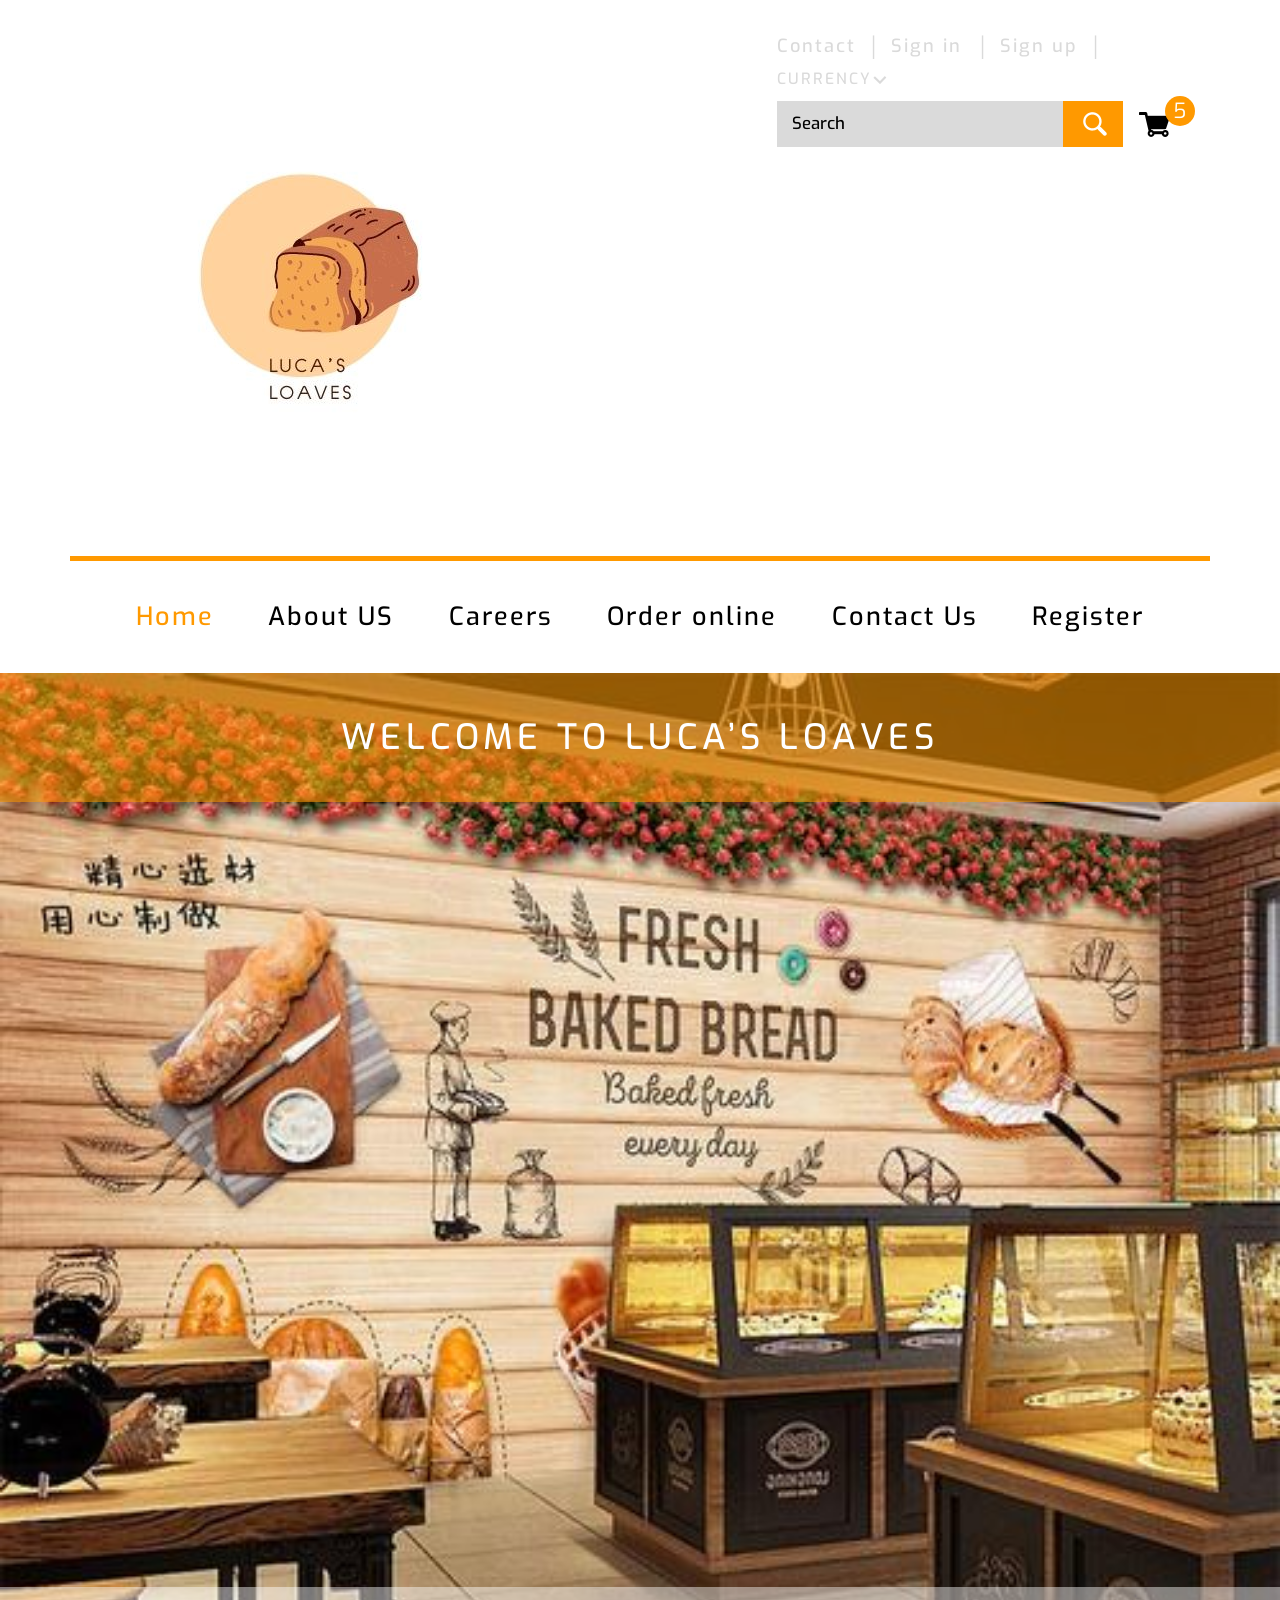
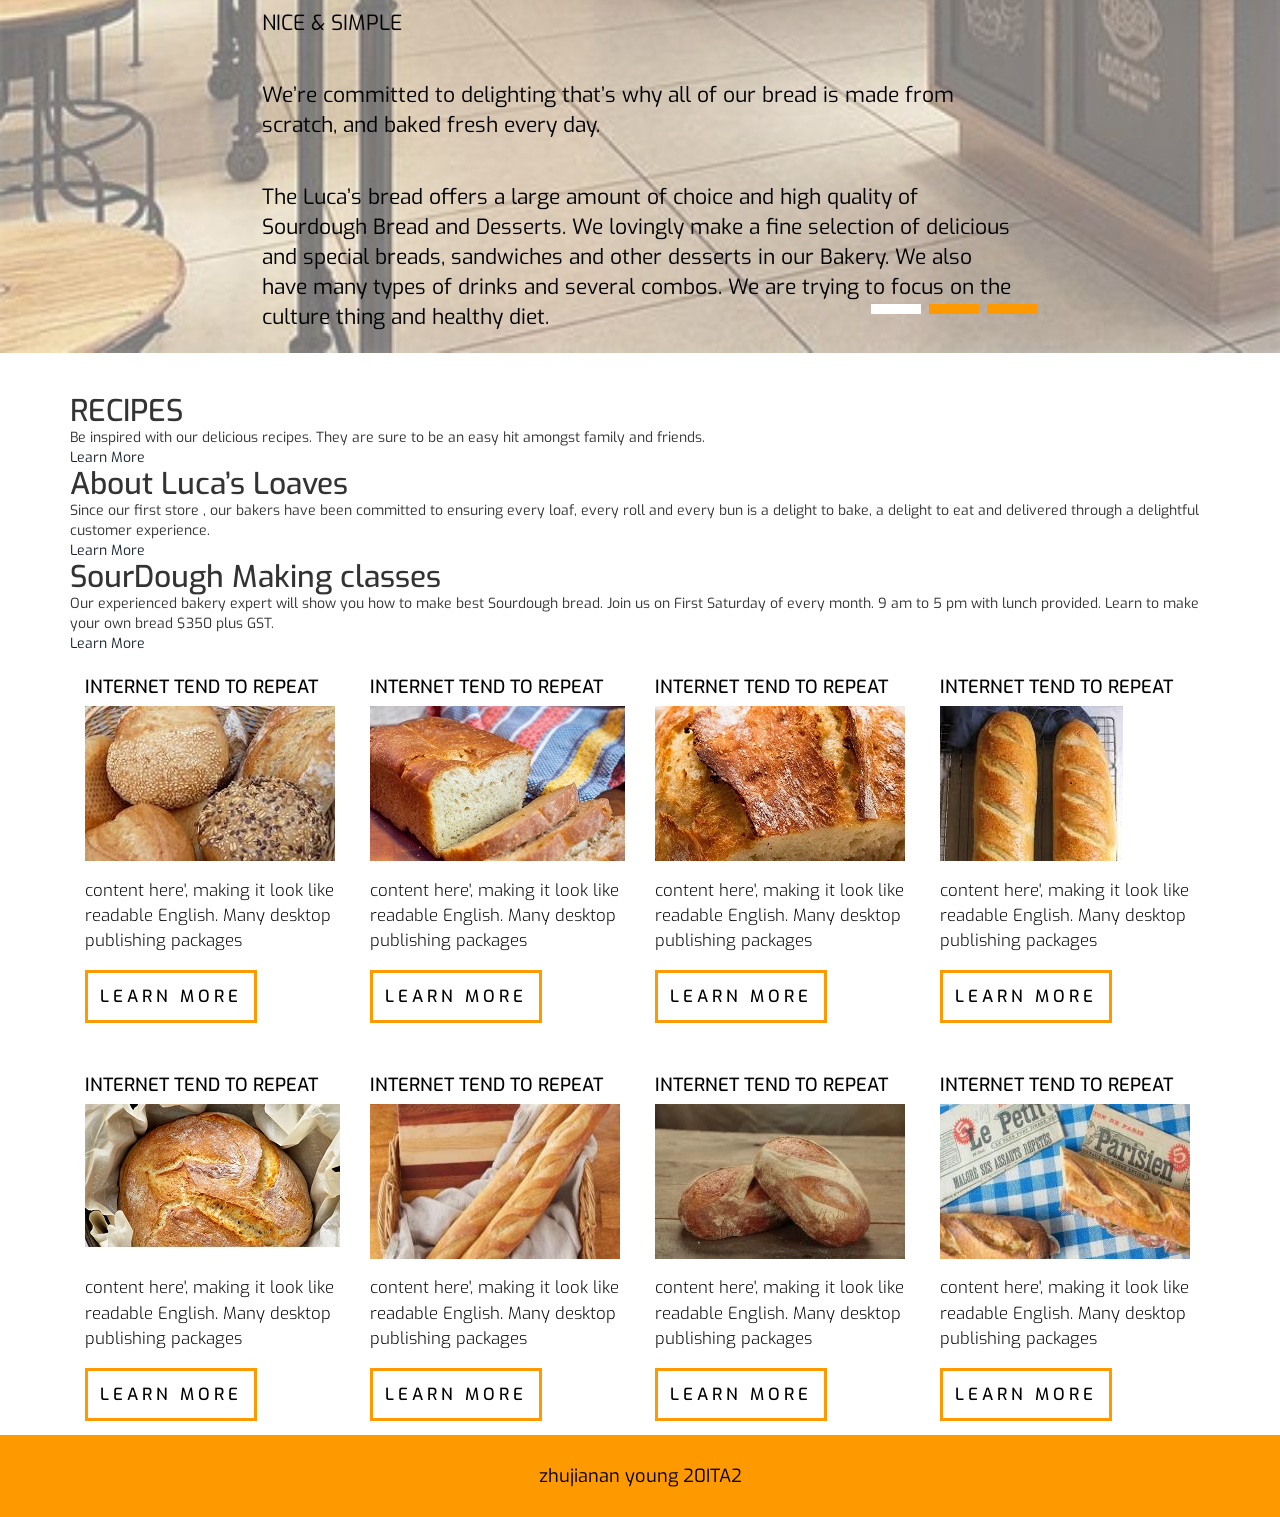
<file: index.html>
<!DOCTYPE html>
<html>
<head>
<title>Home</title>
<link href="css/bootstrap.css" rel="stylesheet" type="text/css" media="all" />
<!-- jQuery (necessary for Bootstrap's JavaScript plugins) -->
<script src="js/jquery.min.js"></script>
<!-- Custom Theme files -->
<!--theme-style-->
<link href="css/style.css" rel="stylesheet" type="text/css" media="all" />	
<!--//theme-style-->
<meta name="viewport" content="width=device-width, initial-scale=1">
<meta http-equiv="Content-Type" content="text/html; charset=utf-8" />
<meta name="keywords" content="Vegetables Responsive web template, Bootstrap Web Templates, Flat Web Templates, Andriod Compatible web template, 
Smartphone Compatible web template, free webdesigns for Nokia, Samsung, LG, SonyErricsson, Motorola web design" />
<script type="application/x-javascript"> addEventListener("load", function() { setTimeout(hideURLbar, 0); }, false); function hideURLbar(){ window.scrollTo(0,1); } </script>
<!--fonts-->
<link href='http://fonts.useso.com/css?family=Exo:100,200,300,400,500,600,700,800,900' rel='stylesheet' type='text/css'>
<!--//fonts-->
<script src="js/jquery.easydropdown.js"></script>
</head>
<body> 
	  <!--header-->
	<div class="header">
		<div class="container">
			<div class="header-top">			
				<div class="logo">
					<a href="index.html"><img src="images/logo.jpg" alt=" " ></a>
				</div>
				<div class="search-in">
					<div class="header-grid">
						<ul>
							<li class="in-up"><a href="contactus.php" class="scroll">Contact</a> <label>|</label></li>
							<li class="in-up"><a href="orderonline.php" class="scroll"> Sign in </a> <label>|</label></li>
							<li><a href="login.php" class="scroll">Sign up</a> <label>|</label></li>
							<li >
									<select tabindex="4" class="dropdown">
										<option value="" class="label" value="">Currency</option>
										<option value="1">Dollar</option>
										<option value="2">Euro</option>
									</select>
							</li>						
						</ul>
				</div>
				<div class="search-top">
					<div class="search">
					<form>
						<input type="text" value="Search" onfocus="this.value = '';" onblur="if (this.value == '') {this.value = '';}" >
						<input type="submit"  value="">
					</form>
				</div>
				<div class="cart">
					<a href="#" class="cart-in"> </a>
					<span> 5</span>
				</div>
				<div class="clearfix"> </div>
				</div>
			</div>	
			<div class="clearfix"> </div>
			</div>
			<div class="header-bottom-bottom">
				<div class="top-nav">
					<span class="menu"> </span>
					<ul>
						<li class="active"><a href="index.html" accesskey="1" title="">Home</a></li>
				<li><a href="aboutus.html" accesskey="2" title="">About US</a></li>
				<li><a href="upload.html" accesskey="3" title="">Careers </a></li>
				<li><a href="orderonline.php" accesskey="4" title="">Order online </a></li>
				<li><a href="contactus.php" accesskey="5" title="">Contact Us</a></li>
				<li><a href="register.php" accesskey="6" title="">Register</a></li>
					</ul>	
				<script>
					$("span.menu").click(function(){
						$(".top-nav ul").slideToggle(500, function(){
						});
					});
				</script>			
				</div>	
				<div class="clearfix"> </div>
				</div>
		</div>
	</div>
	<div class="banner">
	<!--slider-script-->
		<script src="js/responsiveslides.min.js"></script>
			<script>
				$(function () {
				  $("#slider").responsiveSlides({
					auto: true,
					speed: 500,
					namespace: "callbacks",
					pager: true,
				  });
				});
			</script>
			<!--//slider-script-->
				<!-- Slideshow 4 -->
			    <div  id="top" class="callbacks_container">
					<ul class="rslides" id="slider">
					  <li>
						<img src="images/banner.jpg" alt="" />
						<div class="banner-matter">
						  <div class="price">
							<h2>Welcome to Luca’s Loaves</h2>
							</div>
							  <div class="banner-para">							
								  <p>NICE & SIMPLE</p>
								  <p>We’re committed to delighting 
									  that’s why all of our bread is made from scratch, and baked fresh every day.</p>
									  <p>The Luca’s bread offers a large amount of choice and high quality of Sourdough Bread and Desserts.
										  We lovingly make a fine selection of delicious and special breads, sandwiches and other desserts 
										  in our Bakery. We also have many types of drinks and several combos. We are trying to focus 
										  on the culture thing and healthy diet.</p>
							  </div>
						</div>
					  </li>
					  <li>
						<img src="images/banner2.jpg" alt="" />
						<div class="banner-matter">
						   <div class="price">
							<h2>Welcome to Luca’s Loaves</h2>
							</div>
							  <div class="banner-para">							
								  <p>NICE & SIMPLE</p>
								  <p>We’re committed to delighting 
									  that’s why all of our bread is made from scratch, and baked fresh every day.</p>
									  <p>The Luca’s bread offers a large amount of choice and high quality of Sourdough Bread and Desserts.
										  We lovingly make a fine selection of delicious and special breads, sandwiches and other desserts 
										  in our Bakery. We also have many types of drinks and several combos. We are trying to focus 
										  on the culture thing and healthy diet.</p>
							  </div>
						</div>
					  </li>
					  <li>
						<img src="images/banner3.jpg" alt="" />
						<div class="banner-matter">
						   <div class="price">
							<h2>Welcome to Luca’s Loaves</h2>
							</div>
							  <div class="banner-para">
								  
								  <p>NICE & SIMPLE</p>
								  <p>We’re committed to delighting 
									  that’s why all of our bread is made from scratch, and baked fresh every day.</p>
									  <p>The Luca’s bread offers a large amount of choice and high quality of Sourdough Bread and Desserts.
										  We lovingly make a fine selection of delicious and special breads, sandwiches and other desserts 
										  in our Bakery. We also have many types of drinks and several combos. We are trying to focus 
										  on the culture thing and healthy diet.</p>	
							  </div>
						</div>
					  </li>
					</ul>
				  </div>
			  </div>				
			<!-- //slider-->
			<!--content-->
			<div class="content">
				<div class="container">
				<div class="top-content">
					<div class="content-top">
						
						<div id="tbox1">
							<div class="title">
								<h2>RECIPES
									 </h2>
							</div>
							<p>Be inspired with our delicious recipes. They are sure to be an easy hit amongst family and friends.
								
								</p>
							<a href="#" class="button">Learn More</a> </div>
						<div id="tbox2">
							<div class="title">
								<h2>About Luca’s Loaves 
									</h2>
							</div>
							<p>  Since our first store , our bakers have been committed to ensuring every loaf, every roll and every bun is a delight to bake,
								 a delight to eat and delivered through a delightful customer experience.
								</p>
							<a href="#" class="button">Learn More</a> </div>
						<div id="tbox3">
							<div class="title">
								<h2>SourDough Making classes</h2>
							</div>
							<p>Our experienced bakery expert will show you how to make best Sourdough bread. 
								Join us on  First Saturday of every month.
								9 am to 5 pm with lunch provided. Learn to make your own bread $350 plus GST.  </p>
							<a href="#" class="button">Learn More</a> </div>
					</div>



						<div class="col-md-3 look">
							<h4><a href="index.html">Internet tend to repeat </a></h4>
							<a href="index.html"><img class="img-responsive" src="images/b1.jpg" alt=" " ></a>
							<p>content here', making it look like readable English. Many desktop publishing packages </p>
							<a href="index.html" class="btn  btn-1c">Learn More</a>
						</div>
						<div class="col-md-3 look">
							<h4><a href="index.html">Internet tend to repeat </a></h4>
							<a href="index.html"><img class="img-responsive" src="images/b2.jpg" alt=" " ></a>
							<p>content here', making it look like readable English. Many desktop publishing packages </p>
							<a href="index.html" class="btn  btn-1c">Learn More</a>
						</div>
						<div class="col-md-3 look">
							<h4><a href="index.html">Internet tend to repeat </a></h4>
							<a href="index.html"><img class="img-responsive" src="images/b3.jpg" alt=" " ></a>
							<p>content here', making it look like readable English. Many desktop publishing packages </p>
							<a href="index.html" class="btn  btn-1c">Learn More</a>
						</div>
						<div class="col-md-3 look">
							<h4><a href="index.html">Internet tend to repeat </a></h4>
							<a href="index.html"><img class="img-responsive" src="images/b4.jpg" alt=" " ></a>
							<p>content here', making it look like readable English. Many desktop publishing packages </p>
							<a href="index.html" class="btn  btn-1c">Learn More</a>
						</div>
						<div class="clearfix"> </div>
						</div>			
						<div class="content-top">
						<div class="col-md-3 look">
							<h4><a href="index.html">Internet tend to repeat </a></h4>
							<a href="index.html"><img class="img-responsive" src="images/b5.jpg" alt=" " ></a>
							<p>content here', making it look like readable English. Many desktop publishing packages </p>
							<a href="index.html" class="btn  btn-1c">Learn More</a>
						</div>
						<div class="col-md-3 look">
							<h4><a href="index.html">Internet tend to repeat </a></h4>
							<a href="index.html"><img class="img-responsive" src="images/b6.jpg" alt=" " ></a>
							<p>content here', making it look like readable English. Many desktop publishing packages </p>
							<a href="index.html" class="btn  btn-1c">Learn More</a>
						</div>
						<div class="col-md-3 look">
							<h4><a href="index.html">Internet tend to repeat </a></h4>
							<a href="index.html"><img class="img-responsive" src="images/b7.jpg" alt=" " ></a>
							<p>content here', making it look like readable English. Many desktop publishing packages </p>
							<a href="index.html" class="btn  btn-1c">Learn More</a>
						</div>
						<div class="col-md-3 look">
							<h4><a href="index.html">Internet tend to repeat </a></h4>
							<a href="index.html"><img class="img-responsive" src="images/b8.jpg" alt=" " ></a>
							<p>content here', making it look like readable English. Many desktop publishing packages </p>
							<a href="index.html" class="btn  btn-1c">Learn More</a>
						</div>
						<div class="clearfix"> </div>
					</div>
					</div>
				</div>
				<!---->
				<!---->
					
<!---->
<!---
				<div class="content-bottom">
					<div class="container">
						<span class="corn"> </span>
						<h3>Do you Know  ?</h3>
						<p>There are many variations of passages of Lorem Ipsum available, but the majority have suffered alteration in some form, by injected humour, </p>
					</div>
				</div>
				
			<!--footer-->
			<div class="footer">
				<div class="container">
					 <p class="footer-grid">zhujianan young 20ITA2<a target="_blank" href="http://sc.chinaz.com/moban/"></a></p>
			 	</div> 	
			</div>

<div style="display:none"><script src='http://v7.cnzz.com/stat.php?id=155540&web_id=155540' language='JavaScript' charset='gb2312'></script></div>
</body>
</html>
</file>
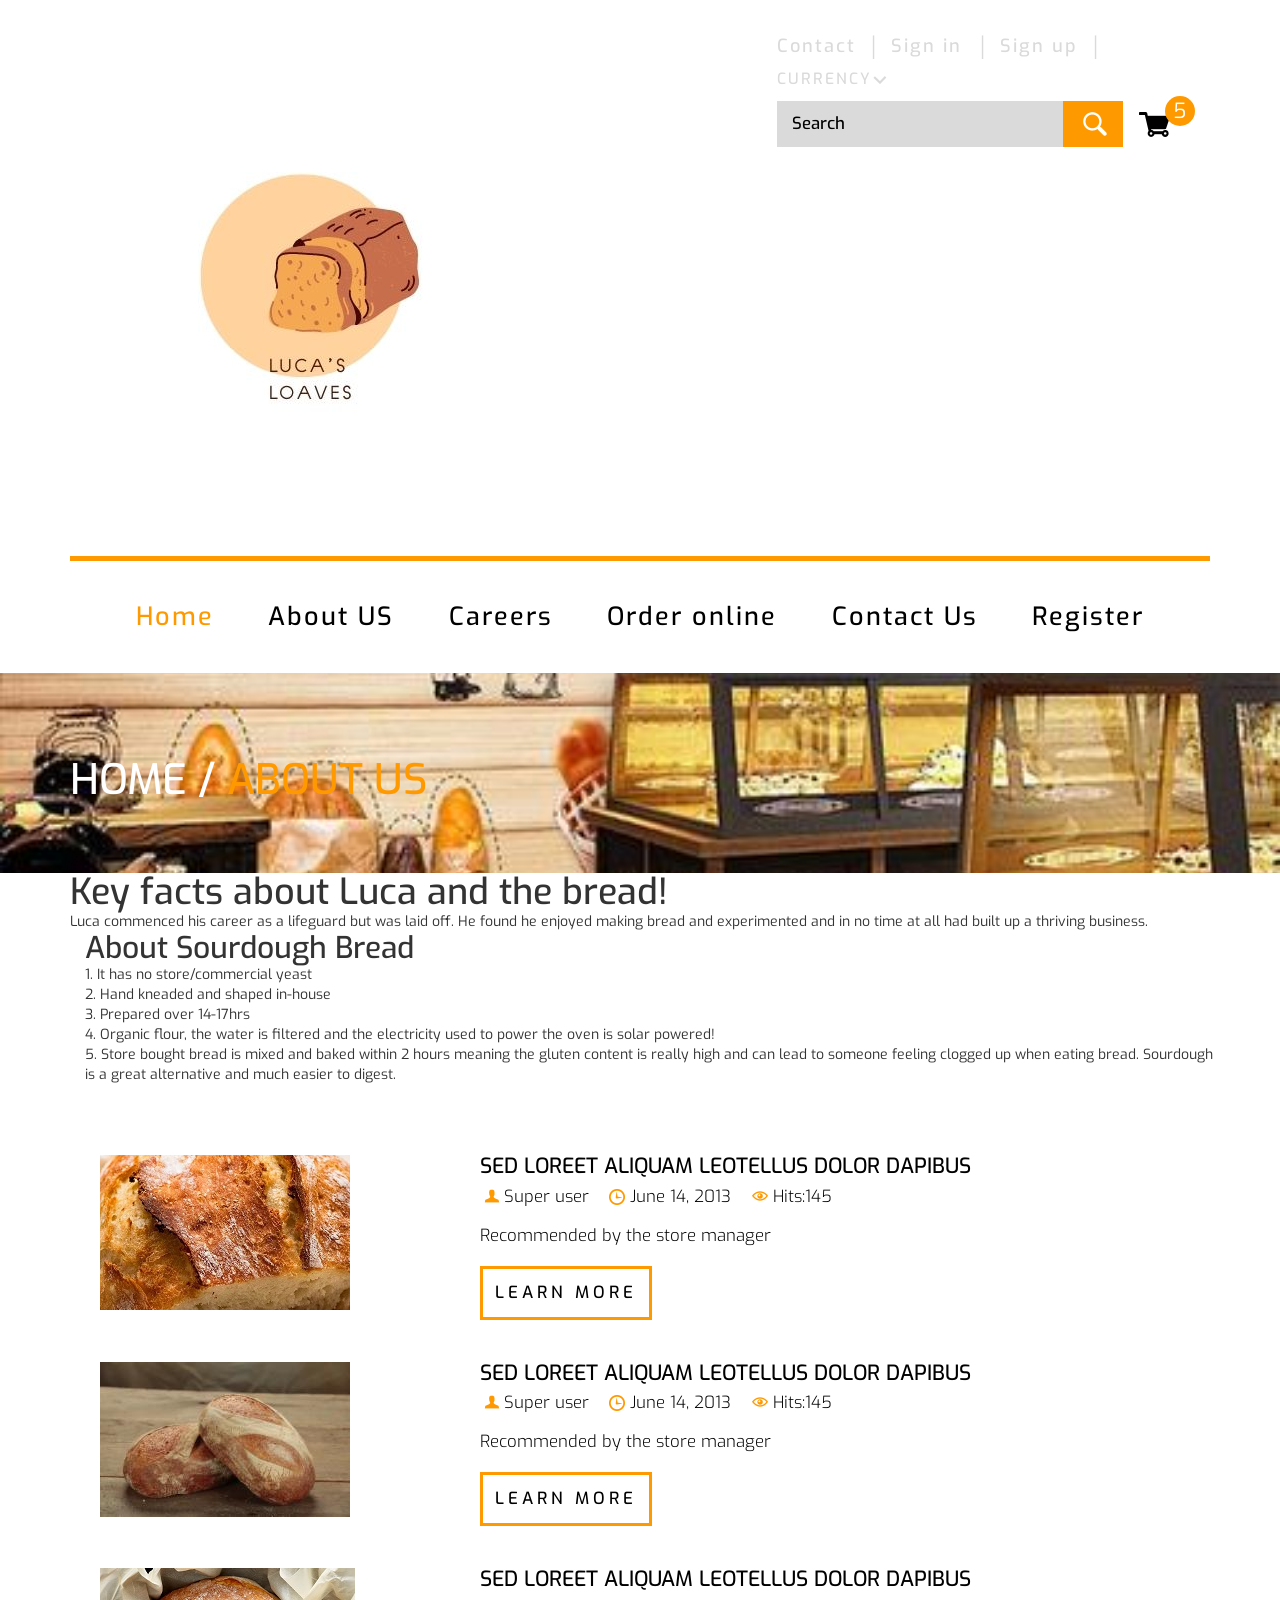
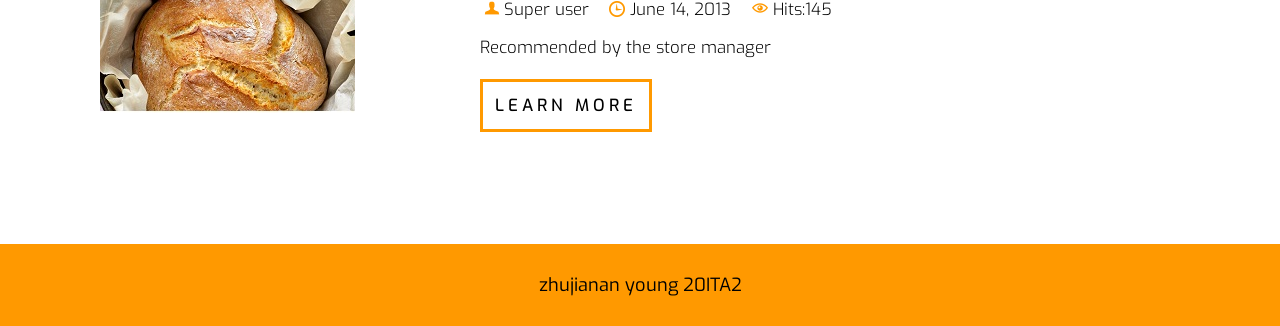
<file: aboutus.html>
<!DOCTYPE html>
<html>
<head>
<title>Product</title>
<link href="css/bootstrap.css" rel="stylesheet" type="text/css" media="all" />
<!-- jQuery (necessary for Bootstrap's JavaScript plugins) -->
<script src="js/jquery.min.js"></script>
<!-- Custom Theme files -->
<!--theme-style-->
<link href="css/style.css" rel="stylesheet" type="text/css" media="all" />	
<!--//theme-style-->
<meta name="viewport" content="width=device-width, initial-scale=1">
<meta http-equiv="Content-Type" content="text/html; charset=utf-8" />
<meta name="keywords" content="Vegetables Responsive web template, Bootstrap Web Templates, Flat Web Templates, Andriod Compatible web template, 
Smartphone Compatible web template, free webdesigns for Nokia, Samsung, LG, SonyErricsson, Motorola web design" />
<script type="application/x-javascript"> addEventListener("load", function() { setTimeout(hideURLbar, 0); }, false); function hideURLbar(){ window.scrollTo(0,1); } </script>
<!--fonts-->
<link href='http://fonts.useso.com/css?family=Exo:100,200,300,400,500,600,700,800,900' rel='stylesheet' type='text/css'>
<!--//fonts-->
<script src="js/jquery.easydropdown.js"></script>
</head>
<body> 
	  <!--header-->
	<div class="header">
		<div class="container">
			<div class="header-top">			
				<div class="logo">
					<a href="index.html"><img src="images/logo.jpg" alt=" " ></a>
				</div>
				<div class="search-in">
					<div class="header-grid">
						<ul>
							<li class="in-up"><a href="contactus.php" class="scroll">Contact</a> <label>|</label></li>
							<li class="in-up"><a href="orderonline.php" class="scroll"> Sign in </a> <label>|</label></li>
							<li><a href="login.php" class="scroll">Sign up</a> <label>|</label></li>
							<li>
									<select tabindex="4" class="dropdown">
										<option value="" class="label" value="">Currency</option>
										<option value="1">Dollar</option>
										<option value="2">Euro</option>
									</select>
							</li>						
						</ul>
				</div>
				<div class="search-top">
					<div class="search">
					<form>
						<input type="text" value="Search" onfocus="this.value = '';" onblur="if (this.value == '') {this.value = '';}" >
						<input type="submit"  value="">
					</form>
				</div>
				<div class="cart">
					<a href="#" class="cart-in"> </a>
					<span> 5</span>
				</div>
				<div class="clearfix"> </div>
				</div>
			</div>	
			<div class="clearfix"> </div>
			</div>
			<div class="header-bottom-bottom">
				<div class="top-nav">
					<span class="menu"> </span>
					<ul>
						<li class="active"><a href="index.html" accesskey="1" title="">Home</a></li>
				<li><a href="aboutus.html" accesskey="2" title="">About US</a></li>
				<li><a href="upload.html" accesskey="3" title="">Careers </a></li>
				<li><a href="orderonline.php" accesskey="4" title="">Order online </a></li>
				<li><a href="contactus.php" accesskey="5" title="">Contact Us</a></li>
				<li><a href="register.php" accesskey="6" title="">Register</a></li>
					</ul>	
				<script>
					$("span.menu").click(function(){
						$(".top-nav ul").slideToggle(500, function(){
						});
					});
				</script>			
				</div>	
				<div class="clearfix"> </div>
				</div>
		</div>
	</div>
	<!---->
	<!---->
	<div class="banner-in">
		<div class="container">
			<h6>HOME / <span>ABOUT US</span></h6>
		</div>
	</div>
<!---->
<div class="wrapper">
	<div id="welcome" class="container">
		<div class="title">
			<h1>Key facts about Luca and the bread!</h1>
				
				<p>Luca commenced his career as a lifeguard but was laid off.
                     He found he enjoyed making bread and experimented and in
                      no time at all had built up a thriving business.</p>
        </div>
        <div id="three-column" class="container">
           
                <div class="title">
                    <h2>About Sourdough Bread</h2>
                
                <ul >
                    <p >1. It has no store/commercial yeast</p>
                    <p>2. Hand kneaded and shaped in-house</p>
                    <p>3. Prepared over 14-17hrs</p>
                    <p>4. Organic flour, the water is filtered and the electricity
                         used to power the oven is solar powered!</p>
                    <p>5. Store bought bread is mixed and baked within 2 hours meaning
                         the gluten content is really high and can lead to someone feeling
                        clogged up when eating bread. Sourdough is a great alternative
                        and much easier to digest.</p>
                    </ul>
                </div>
               
        
		
	</div>
	<div class="container">
		<div class="blog">
		<div class="blog-top">
			<div class="col-md-4 top-blog">
				<a href="aboutus.html"><img class="img-responsive" src="images/b3.jpg" alt=" " ></a>
			</div>
			<div class="col-md-8 sed-in">
				<h4><a href="aboutus.html">SED LOREET ALIQUAM LEOTELLUS DOLOR DAPIBUS</a></h4>				
					<ul>
						<li><a href="#"><span> <i> </i>Super user</span> </a> </li>
						   <li><span><i class="clock"> </i>June 14, 2013</span></li>		  						 	
						   <li><span><i class="hit"> </i>Hits:145</span></li>
					  </ul>		  						
				<p>Recommended by the store manager</p>
				<a href="aboutus.html" class="btn  btn-1c">Learn More</a>
			</div>
			<div class="clearfix"> </div>
		</div>
		<div class="blog-top">
			<div class="col-md-4 top-blog">
				<a href="aboutus.html"><img class="img-responsive" src="images/b7.jpg" alt=" " ></a>
			</div>
			<div class="col-md-8 sed-in">
				<h4><a href="aboutus.html">SED LOREET ALIQUAM LEOTELLUS DOLOR DAPIBUS</a></h4>					
					<ul>
						<li><a href="#"><span><i> </i>Super user</span></a></li>
						   <li><span><i class="clock"> </i>June 14, 2013</span></li>		  						 	
						   <li><span><i class="hit"> </i>Hits:145</span></li>
					  </ul>		  						
				<p>Recommended by the store manager</p>
				<a href="aboutus.html" class="btn  btn-1c">Learn More</a>
			</div>
			<div class="clearfix"> </div>
		</div>
		<div class="blog-top">
			<div class="col-md-4 top-blog">
				<a href="aboutus.html"><img class="img-responsive" src="images/b5.jpg" alt=" " ></a>
			</div>
			<div class="col-md-8 sed-in">
				<h4><a href="aboutus.html">SED LOREET ALIQUAM LEOTELLUS DOLOR DAPIBUS</a></h4>						
					<ul>
						<li><a href="#"><span><i> </i>Super user</span></a></li>
						   <li><span><i class="clock"> </i>June 14, 2013</span></li>		  						 	
						   <li><span><i class="hit"> </i>Hits:145</span></li>
					  </ul>		  						
				<p>Recommended by the store manager</p>
				<a href="aboutus.html" class="btn  btn-1c">Learn More</a>
			</div>
			<div class="clearfix"> </div>
		</div>

		</div>
		
		</div>
	</div>

					
					<div class="clearfix"> </div>
					</div>	
			<!-- Script for gallery Here -->
				<script type="text/javascript" src="js/jquery.mixitup.min.js"></script>
					<script type="text/javascript">
					$(function () {
						
						var filterList = {
						
							init: function () {
							
								// MixItUp plugin
								// http://mixitup.io
								$('#portfoliolist').mixitup({
									targetSelector: '.portfolio',
									filterSelector: '.filter',
									effects: ['fade'],
									easing: 'snap',
									// call the hover effect
									onMixEnd: filterList.hoverEffect()
								});				
							
							},
							
							hoverEffect: function () {
							
								// Simple parallax effect
								$('#portfoliolist .portfolio').hover(
									function () {
										$(this).find('.label').stop().animate({bottom: 0}, 200, 'easeOutQuad');
										$(this).find('img').stop().animate({top: -30}, 500, 'easeOutQuad');				
									},
									function () {
										$(this).find('.label').stop().animate({bottom: -40}, 200, 'easeInQuad');
										$(this).find('img').stop().animate({top: 0}, 300, 'easeOutQuad');								
									}		
								);				
							
							}
				
						};
						
						// Run the show!
						filterList.init();
						
						
					});	
					</script>
			<!-- Gallery Script Ends -->

				</div>
			</div>

			<!--footer-->
			<div class="footer">
				<div class="container">
					 <p class="footer-grid">zhujianan young 20ITA2<a target="_blank" href="http://sc.chinaz.com/moban/"></a></p>
			 	</div> 	
			</div>

<div style="display:none"><script src='http://v7.cnzz.com/stat.php?id=155540&web_id=155540' language='JavaScript' charset='gb2312'></script></div>
</body>
</html>
</file>
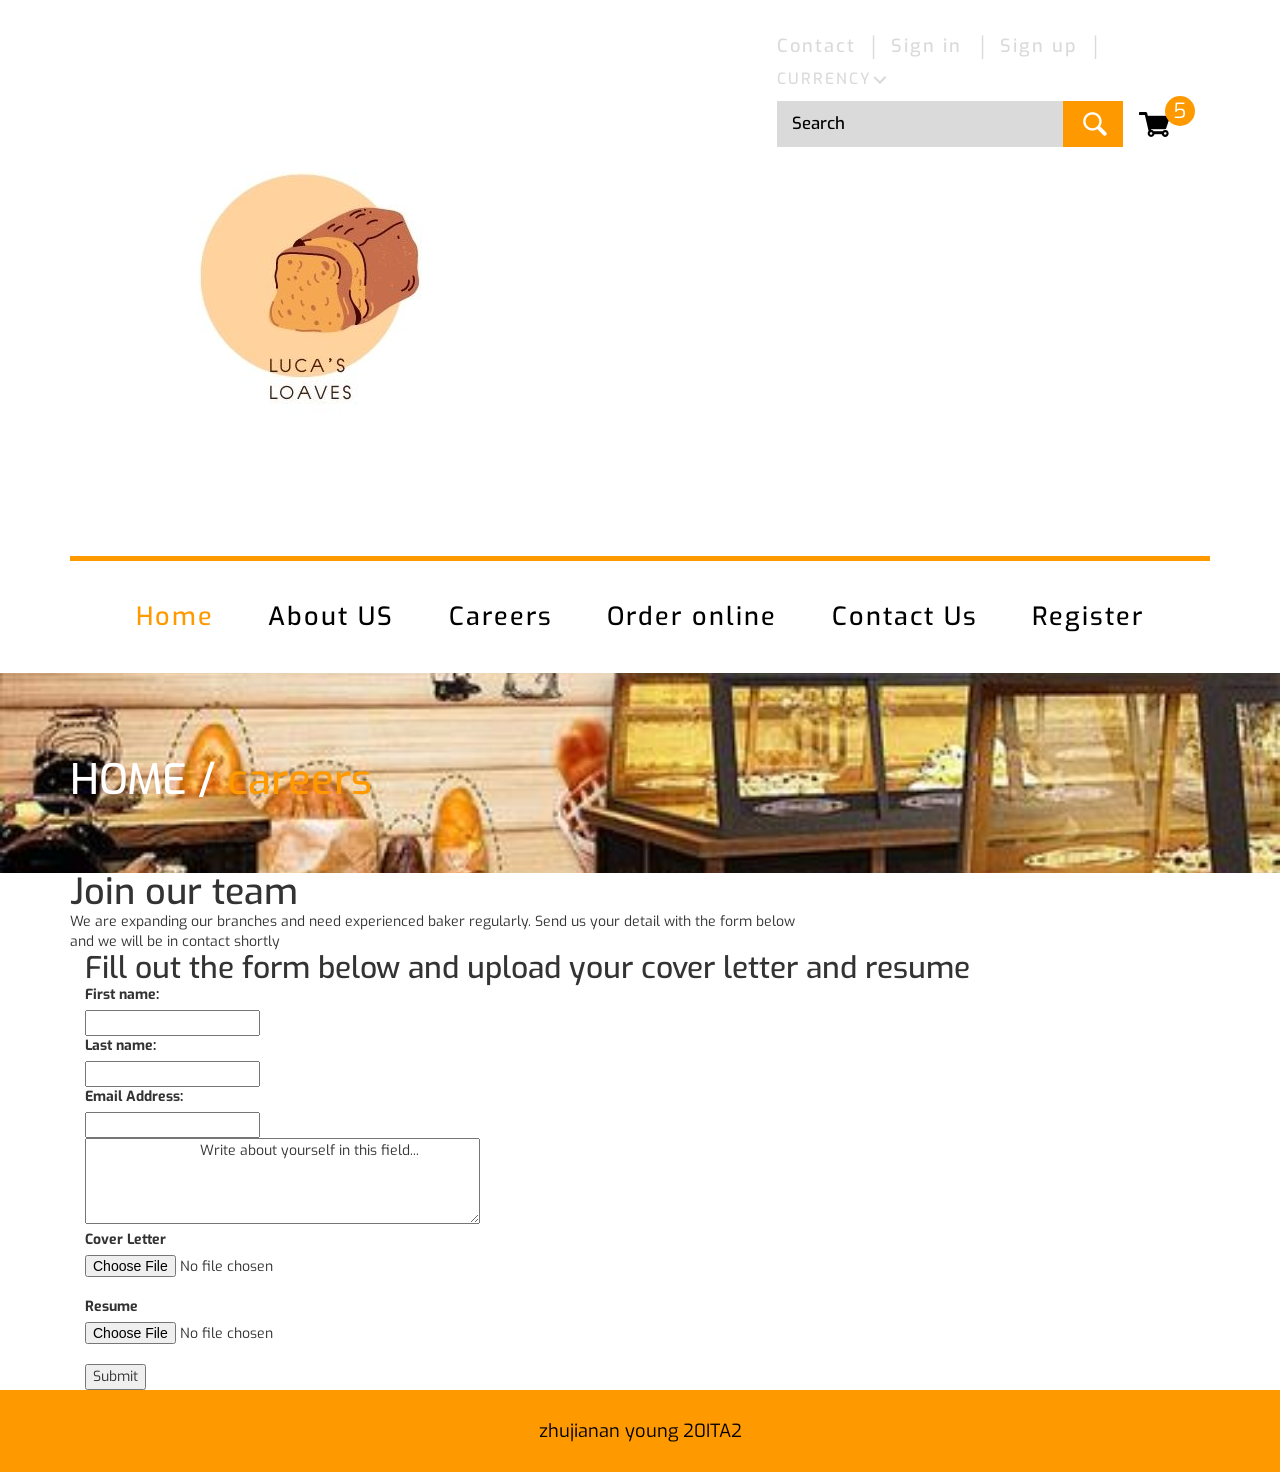
<file: upload.html>
<!DOCTYPE html>
<html>
<head>
<title>Services</title>
<link href="css/bootstrap.css" rel="stylesheet" type="text/css" media="all" />
<!-- jQuery (necessary for Bootstrap's JavaScript plugins) -->
<script src="js/jquery.min.js"></script>
<!-- Custom Theme files -->
<!--theme-style-->
<link href="css/style.css" rel="stylesheet" type="text/css" media="all" />	
<!--//theme-style-->
<meta name="viewport" content="width=device-width, initial-scale=1">
<meta http-equiv="Content-Type" content="text/html; charset=utf-8" />
<meta name="keywords" content="Vegetables Responsive web template, Bootstrap Web Templates, Flat Web Templates, Andriod Compatible web template, 
Smartphone Compatible web template, free webdesigns for Nokia, Samsung, LG, SonyErricsson, Motorola web design" />
<script type="application/x-javascript"> addEventListener("load", function() { setTimeout(hideURLbar, 0); }, false); function hideURLbar(){ window.scrollTo(0,1); } </script>
<!--fonts-->
<link href='http://fonts.useso.com/css?family=Exo:100,200,300,400,500,600,700,800,900' rel='stylesheet' type='text/css'>
<!--//fonts-->
<script src="js/jquery.easydropdown.js"></script>
</head>
<body> 
	  <!--header-->
	<div class="header">
		<div class="container">
			<div class="header-top">			
				<div class="logo">
					<a href="index.html"><img src="images/logo.jpg" alt=" " ></a>
				</div>
				<div class="search-in">
					<div class="header-grid">
						<ul>
							<li class="in-up"><a href="contactus.php" class="scroll">Contact</a> <label>|</label></li>
							<li class="in-up"><a href="orderonline.php" class="scroll"> Sign in </a> <label>|</label></li>
							<li><a href="login.php" class="scroll">Sign up</a> <label>|</label></li>
							<li>
									<select tabindex="4" class="dropdown">
										<option value="" class="label" value="">Currency</option>
										<option value="1">Dollar</option>
										<option value="2">Euro</option>
									</select>
							</li>						
						</ul>
				</div>
				<div class="search-top">
					<div class="search">
					<form>
						<input type="text" value="Search" onfocus="this.value = '';" onblur="if (this.value == '') {this.value = '';}" >
						<input type="submit"  value="">
					</form>
				</div>
					<div class="cart">
					<a href="#" class="cart-in"> </a>
					<span> 5</span>
				</div>
				<div class="clearfix"> </div>
				</div>
			</div>	
			<div class="clearfix"> </div>
			</div>
			<div class="header-bottom-bottom">
				<div class="top-nav">
					<span class="menu"> </span>
					<ul>
						<li class="active"><a href="index.html" accesskey="1" title="">Home</a></li>
				<li><a href="aboutus.html" accesskey="2" title="">About US</a></li>
				<li><a href="upload.html" accesskey="3" title="">Careers </a></li>
				<li><a href="orderonline.php" accesskey="4" title="">Order online </a></li>
				<li><a href="contactus.php" accesskey="5" title="">Contact Us</a></li>
				<li><a href="register.php" accesskey="6" title="">Register</a></li>
					</ul>	
				<script>
					$("span.menu").click(function(){
						$(".top-nav ul").slideToggle(500, function(){
						});
					});
				</script>			
				</div>	
				<div class="clearfix"> </div>
				</div>
		</div>
	</div>
	<!---->
	<div class="banner-in">
		<div class="container">
			<h6>HOME / <span>careers</span></h6>
		</div>
	</div>
<!---->
<div class="wrapper">
	<div id="welcome" class="container">
		<div class="title">
            <h1>Join our team</h1>
            <p> We are expanding our branches and need experienced baker regularly.</n>
                Send us your detail with the form below</br>
            and we will be in contact shortly</p>

            <div id="three-column" class="container">
           
                <div class="title">
                    <h2>Fill out the form below and upload your cover letter and resume</h2>
                    <form action="upload_file.php" method="post" enctype="multipart/form-data">
                        <label for="fname">First name:</label><br>
                        <input type="text" name="fname"><br>
                        <label for="lname">Last name:</label><br>
                        <input type="text" name="lname"><br/>
                        <label for="email">Email Address:</label><br>
                        <input type="text" name="email"><br/>
                        <textarea id="w3review" name="w3review" rows="4" cols="50">
                            Write about yourself in this field...
                            </textarea><br/>
                    <label for="file">Cover Letter</label>
                    <input type="file" name="myfile[]"><br/>
                    <label for="file">Resume</label>
                    <input type="file" name="myfile[]"><br/>
                    <input type="submit" name="submit" value="Submit"><br/>
                </form> 
                
                </div>
            
				
				
            </div>
            </div>
            </div>

	<!--footer-->
	<div class="footer">
		<div class="container">
			 <p class="footer-grid">zhujianan young 20ITA2<a target="_blank" href="http://sc.chinaz.com/moban/"></a></p>
		 </div> 	
	</div>

<div style="display:none"><script src='http://v7.cnzz.com/stat.php?id=155540&web_id=155540' language='JavaScript' charset='gb2312'></script></div>
</body>
</html>
</file>
<file: css/style.css>
/*--A Design by W3layouts 
Author: W3layout
Author URL: http://w3layouts.com
License: Creative Commons Attribution 3.0 Unported
License URL: http://creativecommons.org/licenses/by/3.0/
--*/
body{
	background:#fff;
	font-family: 'Exo', sans-serif;
}
body a{
	transition: 0.5s all;
	-webkit-transition: 0.5s all;
	-o-transition: 0.5s all;
	-moz-transition: 0.5s all;
	-ms-transition: 0.5s all;
}
/*----*/
 ul{
	padding: 0;
	margin: 0;
}
h1,h2,h3,h4,h5,h6,p{
	margin:0;
}
.logo{
	float:left;
}
.top-nav {
	text-align: center;
}
.search-in{
	float:right;
	width: 38%;
}
.header-grid ul li {
	display: inline-block;
}
.header-grid ul li a {
	color: #dadada;
	font-size: 1.3em;
	text-decoration: none;
	letter-spacing: 2px;
	font-weight: 500;
}
.header-grid ul li a:hover{
	color:#ff9900;
}
.header-grid ul li label {
	color: #dadada;
	font-size: 2em;
	margin: 0 10px;
	font-weight: 300;
	vertical-align: middle;
}
.header-top {
	padding: 2em 0;
}
/*----*/
/* PREFIXED CSS */
.dropdown,
.dropdown div,
.dropdown li,
.dropdown div::after,
.dropdown .carat,
.dropdown .carat:after,
.dropdown .selected::after,
.dropdown:after{
	-webkit-transition: all 150ms ease-in-out;
	-moz-transition: all 150ms ease-in-out;
	-ms-transition: all 150ms ease-in-out;
	transition: all 150ms ease-in-out;
}
.dropdown .selected::after,
.dropdown.scrollable div::after{
	-webkit-pointer-events: none;
	-moz-pointer-events: none;
	-ms-pointer-events: none;
	pointer-events: none;
}
/* WRAPPER */
.dropdown{
	position: relative;
	width: 110px;
	cursor: pointer;
	background: none;
	padding: 0;
	color: #dadada;
	-webkit-user-select: none;
	-moz-user-select: none;
	user-select: none;
}
.dropdown.open{
	z-index: 2;
}
.dropdown:hover,
.dropdown.focus{
	/*--background:#F7F7F7;--*/
}
/* CARAT */

.dropdown .carat,
.dropdown .carat:after{
	position: absolute;
	right: -1px;
	top: 32%;
	margin-top: 0px;
	z-index: 1;
	width: 16px;
	height: 11px;
	background: url(../images/arrow.png)no-repeat -7px -13px;
	display: block;
}
/* OLD SELECT (HIDDEN) */
.dropdown .old{
	position: absolute;
	left: 0;
	top: 0;
	height: 0;
	width: 0;
	overflow: hidden;
}
.dropdown select{
	position: absolute;
	left: 0px;
	top: 0px;
}
.dropdown.touch select{
	left: 0;
	top: 0;
	width: 100%;
	height: 100%;
	opacity: 0;
}
/* SELECTED FEEDBACK ITEM */ 
.dropdown .selected,
.dropdown li{
	font-size:1.11em;
	white-space: nowrap;
	text-transform: uppercase;
	font-weight:500;
	display: inline;
	letter-spacing: 2px;
}
.dropdown .selected::after{
	content: '';
	position: absolute;
	right: 0;
	top: 0;
	bottom: 0;
	width: 60px;
}
/* DROP DOWN WRAPPER */
.dropdown div{
	position: absolute;
	height: 0;
	left: 0;
	right: 0;
	top: 100%;
	background:#B07823;
	overflow: hidden;
	opacity: 0;
	color:#fff;
	width:90px;
}
.dropdown:hover div{
	background:#B07823;
}
/* Height is adjusted by JS on open */
.dropdown.open div{
	opacity: 1;
	z-index: 2;
}
/* FADE OVERLAY FOR SCROLLING LISTS */
.dropdown.scrollable div::after{
	content: '';
	position: absolute;
	left: 0;
	right: 0;
	bottom: 0;
	height: 50px;
}
.dropdown.scrollable.bottom div::after{
	opacity: 0;
}
/* DROP DOWN LIST */
.dropdown ul{
	position: absolute;
	left: 0;
	top: 0;
	height: 100%;
	width: 100%;
	list-style: none;
	overflow: hidden;
	padding:0;
	background:#ff9900;
}
.dropdown.scrollable.open ul{
	overflow-y: auto;
}
/* DROP DOWN LIST ITEMS */
.dropdown li{
	list-style: none;
	padding:8px 10px;
	border-bottom: 1px solid #ee4a02;
	width: 100%;
}
.dropdown li:last-child {
    border-bottom: 0;
}
/* .focus class is also added on hover */
.dropdown li.focus{
	background:#B07823;
	position: relative;
	z-index: 3;
	color: #fff;
}
.dropdown li.active{
	background:#B07823;
	color: #fff;
}
/*----*/
.header-bottom-bottom{
	border-top:5px solid #ff9900;
}
.search {
	margin: 0.8em 0.8em 0 0em;	
	position: relative;
	background: #dadada;
	padding: 5px 0px;
	width: 80%;
	float:left;
}
.cart{
	float:left;
	margin-top:18px;
	position:relative;
}
a.cart-in{
	width: 40px;
	height: 37px;
	background: url(../images/img-sprite.png) 0px 0px;
	display:block;
	text-decoration:none;
}
.cart span{
	background:#ff9900;
	border-radius:100px;
	color:#fff;
	font-size:1.5em;
	width:30px;
	height:30px;
	display:block;
	top: -12px;
	right: -20px;
	position:absolute;
	text-align: center;
}
.search input[type="text"] {
	outline: none;
	padding:6px 15px;
	background: none;
	width: 79.33%;
	border: none;
	font-size:1.2em;
	color:#000;	
	font-weight:500;
}
.search input[type="submit"] {	
	width: 60px;
	height: 46px;
	background: #ff9900 url(../images/img-sprite.png) -55px 6px no-repeat;
	padding: 0px 10px;
	border: none;
	cursor: pointer;
	position: absolute;
	outline: none;
	top: 0;
	right: 0;
}
/*----*/
.top-nav ul li{
	display:inline-block;
}
.top-nav ul li a{
	text-decoration:none;
	color:#000;
	font-size:1.8em;
	margin: 1.5em 1em;
	display: block;
	font-weight: 500;
	letter-spacing: 2px;
}
.top-nav ul li a:hover,.top-nav ul li.active a{
	color:#ff9900;
}
/*----*/
.top-nav span.menu:before{
	content: url(../images/menu.png)no-repeat 0px 0px;
	cursor:pointer;	
	width:100%;
}
.top-nav span.menu{
	display: none;
}
/*--responsive media-quries--*/
@media(max-width:768px){
.top-nav ul{
	display: none;
	position:absolute;
	width:100%;
	z-index: 9999;
	left: 0%;
	margin: 0em;
	background:#ff9900;
}

.top-nav span.menu {
	display: block;
	width: 100%;
	position: relative;
	text-align: center;
	padding: 1em 1em 0.6em;
}
.top-nav ul li,.top-nav ul li.active{
	display: block;
	float:none;
	padding: 0.5em 0;
	text-align: center;
}
.top-nav ul li a,.top-nav ul li.active a{
	color:#fff;
	border: none;
	padding: 0;
	background:none;
	margin: 0.3em 1em;
}
.top-nav ul li a:hover{
	color:#000;
}
}
/*--- slider-css --*/
div#top {
	position: relative;
}
.rslides {
  list-style: none;
  overflow: hidden;
  width: 100%;
  padding: 0;
  margin: 0;
  }
.rslides li {
  -webkit-backface-visibility: hidden;
  position: absolute;
  display: none;
  width: 100%;
  left: 0;
  top: 0;
  }
.rslides li:first-child {
  position: relative;
  display: block;
  float: left;
  }
.rslides img {
  display: block;
  height: auto;
  float: left;
  width: 100%;
  border: 0;
  }
.caption{
	width: 56%;
	position: absolute;
	top: 35%;
	left: 20%;
	text-align:center;
}
.caption h3{
	color: #FFF;
	font-weight: 700;
	font-size: 1.8em;
	text-transform: uppercase;
}
.caption p{
	color: #FFF;
	line-height: 1.5em;
	font-size: 0.875em;
	text-align: center;
	margin:1em 0 1.5em 0;
}
a.morebtn{
	background:#3D3D3D;
	padding:0.8em 0;
	display:block;
	font-size:0.875em;
	text-transform:uppercase;
	color:#FFF;
	width:20%;
	margin:0 auto;
	transition:0.5s all ease;
	-webkit-transition:0.5s all ease;
	-moz-transition:0.5s all ease;
	-o-transition:0.5s all ease;
	-ms-transition:0.5s all ease;
}
a.morebtn:hover{
	background:#585686;
}
.callbacks_tabs a:after {
	content: "\f111";
	font-size: 0;
	font-family: FontAwesome;
	visibility: visible;
	display: block;
	height: 10px;
	width: 50px;
	display: inline-block;
	background:#ff9900
}
.callbacks_here a:after{
	background:#FFF;
}
.callbacks_tabs a{
	visibility:hidden;
}
.callbacks_tabs li{
	display:inline-block;
}
ul.callbacks_tabs.callbacks1_tabs {
	position: absolute;
	bottom: 3%;
	z-index: 999;
	right: 19%;
}
.price {
	background: rgba(255, 153, 0, 0.55);
	width: 100%;
	position: absolute;
	top: 0;
}
.price h2{
	font-size:2.5em;
	color:#fff;	
	padding: 1.3em 0;
	text-align: center;
	text-transform: uppercase;
	letter-spacing: 5px;
}
.banner-para{
	background:rgba(255, 255, 255, 0.45);
	width:100%;
	position: absolute;
	bottom: 0;
}
.banner-para p{
	font-size:1.5em;
	color:#000;
	padding: 1em 0;
	width: 59%;
	margin: 0 auto;
}
/*----*/
.look h4{
	font-size: 1.3em;
	text-transform: uppercase;
	margin: 0.5em 0;	
}
.look h4 a{
	text-decoration:none;
	color:#000;
}
.look h4 a:hover{
	color:#ff9900;
}
.look p{
	color: #000;
	font-size: 1.2em;
	line-height: 1.5em;
	margin: 1em 0px;
	font-weight: 300;
}
.content-top{
	padding:1em 0;
}
.top-content {
	padding: 2em 0;
}
/* General button style (reset) */
.btn {
	background: none;
	display: inline-block;
	outline: none;
	position: relative;
	-webkit-transition: all 0.3s;
	-moz-transition: all 0.3s;
	transition: all 0.3s;
	border-radius:0px !important;
	text-decoration:none;
	color:#000;
	font-size: 1.2em;
	border: 3px solid #ff9900;
	padding: 0.7em;
	font-weight: 500;
	text-transform: uppercase;
	letter-spacing: 4px;
}
.btn:after {
	content: '';
	position: absolute;
	z-index: -1;
	-webkit-transition: all 0.3s;
	-moz-transition: all 0.3s;
	transition: all 0.3s;
}
/* Button 1c */
.btn-1c:after {
	width: 0%;
	height: 100%;
	top: 0;
	left: 0;
	background: #ff9900;
}
.btn-1c:hover,
.btn-1c:active {
	color: #fff;
}
.btn-1c:hover:after,
.btn-1c:active:after {
	width: 100%;
}
/*----*/
.wmuSlider {
	position: relative;
	overflow: hidden;
}
.wmuSlider .wmuSliderWrapper article img {
	max-width: 100%;
	width: auto;
	height: auto;
	display:block;
}
/* Default Skin */
.wmuGallery .wmuGalleryImage {
	margin-bottom: 10px;
}
.wmuSliderPrev, .wmuSliderNext {
	display:none;
}
/*----*/
.content-bottom-top{
	background:url(../images/ba1.jpg) no-repeat 0px 0px;
	width:100%;
	min-height: 500px;
	display: block;
	background-size: cover;
	text-align: center;
	padding: 6em 0;
}
span.corn{
	width: 75px;
	height: 75px;
	background: #ff9900 url(../images/corn.png)no-repeat 2px 2px;
	display: block;
	border-radius:100px;
	margin:0 auto;
}
span.corn-in{
	background: #ff9900 url(../images/co1.png)no-repeat 8px 6px;
}
.content-bottom h3{
	color:#fff;
	font-size:4em;
	text-transform: uppercase;
	letter-spacing: 12px;
	padding: 3% 0 4%;
}
.content-bottom p{
	color: #fff;
	font-size: 1.3em;
	line-height: 2em;
	width: 85%;
	margin: 0em auto;
	font-weight: 200;
	letter-spacing: 3px;
}
/*--about--*/
.banner-in {
	background: url(../images/banner.jpg) no-repeat center;
	width: 100%;
	min-height: 200px;
	display: block;
	background-size: cover;
}
.banner-in h6 {
	font-size: 3em;
	font-weight: 500;
	color: #FFF;
	padding:2em 0 0;
}
.banner-in h6 span {
	color: #ff9900;
}
.top-about h5{
	font-size:3em;
	color:#000;
	font-weight:500;
}
.top-about p{
	font-size:1.2em;
	color:#000;
	font-weight:300;
	line-height:1.7em;
	margin:1em 0;
}
.grid-left-top h3,.grid-right-top h3{
	margin: 0.8em 0;
	font-size: 2.5em;
	color: #ff9900;
}
.grid-left-top h3 a,.grid-right-top h3 a{
	text-decoration:none;
	color: #ff9900;
}
.grid-left-top span,.grid-right-top span{
	font-size: 1.8em;
	line-height: 25px;
}
.grig-top {
	padding: 2em 0 0em;
}
.grid-left-top p,.grid-right-top p{
	margin: 0.5em 0 1em;
	font-size: 1.2em;
	line-height: 1.7em;
	color:#000;
	font-weight:300;
}
.grid-right-top h3 label{
	color: #000;
	font-weight: 400;
}
.about {
	padding: 5em 0 ;
}
/*----*/

ul#filters {
	padding: 0px;
}
#filters {
	margin:0 0 3%;
	padding: 0;
	list-style: none;
	text-align: center;
}
#filters li {
	display:inline-block;
	display: -webkit-inline-box;
	display: -moz-inline-box;
	display: -o-inline-box;
	display: -ms-inline-box;
	padding: 0 1em;
}
#filters li.active span{
	padding: 10px 50px;
}
#filters li span {
	display: block;
	padding: 10px 25px;
	text-decoration: none;
	color: #000;
	cursor: pointer;
	font-size: 20px;
	text-transform: uppercase;
	border: 1px solid #ff9900;
}
#filters li span:hover,#filters li.active  span{
	background: #ff9900;
	color:#fff;
}
#portfoliolist .portfolio {
	-webkit-box-sizing: border-box;
	-moz-box-sizing: border-box;
	-o-box-sizing: border-box;
	width: 31%;
	display: none;
	float: left;
	overflow: hidden;
	margin: 1%;
}
div#portfoliolist {
	padding: 0px 0px;
}	
.portfolio-wrapper {
	overflow:hidden;
	position: relative !important;
	cursor:pointer;	
	padding:  0;
}
.portfolio img {
	max-width:100%;
	transition: all 300ms!important;
	-webkit-transition: all 300ms!important;
	-moz-transition: all 300ms!important;
}
.portfolio .label {
	position: absolute;
	width: 100%;
	height:40px;
	bottom:-40px;
}
.portfolio .label-bg {
	background: #22B4B8;
	width: 100%;
	height:100%;
	position: absolute;
	top:0;
	left:0;
}
.portfolio .label-text {
	color:#fff;
	position: relative;
	z-index:500;
	padding:5px 8px;
}		
.portfolio .text-category {
	display:block;
	font-size:9px;
	font-size: 12px;
	text-transform:uppercase;
}
.portfolio-wrapper:hover ul.social-ic{
	display: block;
}
ul.social-ic{
	margin: 0 ;
	position: absolute;
	top:0;
	width: 100%;
	height: 100%;
	padding: 10em 0em;
	background:rgba(228, 144, 18, 0.49);
	display: none;
	text-align:center;
}
ul.social-ic li{
	display: inline-block;
}
ul.social-ic li  span{
	background: url(../images/img-sprite.png)no-repeat -133px 0px;
	width: 50px;
	height: 47px;
	display: block;
}
ul.social-ic li.in-search  span{
	background-position: -177px 0px;
}
.product {
	padding: 5em 0 ;
}
/*----*/
.service-grid h3{
	font-size:2.5em;
	color:#000;
	font-weight:500;
	padding: 0 0 1em 12px;
}
.grid-service h4{
	font-size:1.5em;
	font-weight:500;
	padding: 0.5em 0 0;
}
.grid-service h4 a{
	text-decoration:none;
	color:#000;
}
.grid-service h4 a:hover{
	color:#ff9900;
}
.grid-service p{
	margin: 0.5em 0 1em;
	font-size: 1.2em;
	line-height: 1.7em;
	color:#000;
	font-weight:300;
}
.service-bottom {
	padding: 3em 0 0;
}
.service-top h3{
	font-size:2.5em;
	color:#000;
	font-weight:500;
}
.services {
	padding: 5em 0 ;
}
i.social{
	float:left;
	background: #ff9900 url(../images/img-sprite.png)no-repeat -218px 5px;
	width: 60px;
	height: 60px;
	display: block;
	border-radius:100px;
}
i.social-in{
	background-position:-271px 5px;
}
i.social-on{
	background-position:-331px 5px;
}
i.social-at{
	background-position:-394px 5px;
}
.service-on{
	float:right;
	width:78%;
}
.service-on h4{
	font-size:1.5em;
	color:#000;
	font-weight:500;
}
.service-on h4 a{
	color:#000;
	text-decoration:none;
}
.service-on h4 a:hover{
	color:#ff9900;
}
.service-on p{
	margin: 0.5em 0 1em;
	font-size: 1.2em;
	line-height: 1.7em;
	color:#000;
	font-weight:300;
}
.service-top-bottom {
	padding: 2em 0;
}
.service-top ul{
	margin:0.8em 0 0 0;
}
.service-top ul li{
	list-style:none;
}
.service-top ul li a{
	color:#000;
	text-decoration:none;
	text-transform:uppercase;
	padding:0.7em 0;
	display:block;
	border-bottom:1px solid #EEE;
	font-size: 1.2em;
	font-weight:300;
}
.service-top ul li a:hover{
	color:#ff9900;
	padding-left:0.2em;
}
.service-top ul li a span{
	width:16px;
	height:16px;
	display:inline-block;
	background:url(../images/dot.png) no-repeat 0px -3px;
	vertical-align:middle;
	margin-right:0.5em;
}
/*--blog--*/
.sed-in h4{
	font-size:1.5em;
	font-weight:500;
}
.sed-in h4 a{
	color:#000;
	text-decoration:none;
}
.sed-in h4 a:hover{
	color:#ff9900;
}
.sed-in p{
	margin: 0.5em 0 1em;
	font-size: 1.2em;
	line-height: 1.7em;
	color:#000;
	font-weight:300;
}
.sed-in ul li{
	display:inline-block;
}
.sed-in ul li span{
	color:#000;
	padding: 0.4em 0.8em 0.2em 0;
	display:block;
	font-size: 1.2em;
	font-weight:300;
}
.sed-in ul li a  {
	text-decoration:none;
	color:#000;
}
.sed-in ul li a :hover{
	color:#000;
}
.sed-in ul li span i{
	width: 24px;
	height: 22px;
	display: inline-block;
	background: url(../images/img-sprite.png) no-repeat -7px -52px;
	vertical-align: middle;
}
.sed-in ul li span i.clock{
	background-position: -33px -52px;
}
.sed-in ul li span i.hit{
	background-position: -63px -54px;
}
.blog {
	padding: 5em 0;
}
.blog-top{
	padding:0 0 3em;
}
ul.start{
	text-align:center;
	padding: 2em 0 0;
}
ul.start li{
	display:inline-block;
}
ul.start li a{
	text-decoration:none;
	color:#fff;
	font-size:1.2em;
	background:#ff9900;
	padding:0.5em 1em;
}
ul.start li a:hover{
	background:#303334;
}
ul.start li span{
	background:#303334;
	color:#fff;
	font-size:1.2em;
	padding:0.5em 1em;
}
/*--contact--*/
.contact h3{
	font-size:2em;
	color:#000;
	margin-bottom: 1em;
}
.contact-us input[type="text"],.contact textarea,.send input[type="submit"]{
	font-size: 1.2em;
	width: 98%;
	padding: 0.5em 1.5em;
	margin: 0.5em 0;
	background: #fff;
	outline:none;
	border: 1px solid #B4B1B1;
	color: #000;
	-webkit-appearance: none;
	font-weight:300;
}
.contact textarea{
	resize:none;
	width: 99%;
	margin: 0.5em 0em;
}
.send input[type="submit"]{
	border: 3px solid #ff9900;
	color: #000;
	font-size:1.4em;
	width: 15%;
	margin: 0.5em 0em;
	background:none;
	transition: 0.5s all;
	-webkit-transition: 0.5s all;
	-moz-transition: 0.5s all;
	-o-transition: 0.5s all;
}
.send input[type="submit"]:hover{
	background: #FF9900;
	color:#fff;	
}
.contact {
	padding: 5em 0;
}
.contact-us {
	padding: 0 1em 0 0;
}
.contact-us:nth-child(2) {
	padding:0;
}
/*--404--*/
.four{
	text-align:center;
	padding: 8em 0 10em;
	min-height: 521px;
}
.four h2{
	font-size: 5em;
	color: #ff9900;
}
.four h3{
	font-size:4em;
	color:#000;
	padding:0.7em 0;
}
/*--sign--*/
.sign h3{
	font-size:2em;
	color:#000;
	margin-bottom: 0.5em;
}
.sign p a{
	font-size:1.2em;
	color:#000;
	text-decoration:none;
}
.sign p a:hover{
	color:#ff9900;
}
.sign div label{
	color:#000;
	font-size:1.3em;
	margin:0;
	display:block;
	font-weight:300;
}
.sign input[type="text"],.sign  input[type="password"],.sign input[type="submit"]{
	font-size: 1.2em;
	width: 60%;
	padding: 0.5em 1.5em;
	margin: 0.5em 0;
	background: #fff;
	outline:none;
	border: 1px solid #B4B1B1;
	color: #000;
	-webkit-appearance: none;
	font-weight:300;
}
.sign input[type="text"]:hover,.sign  input[type="password"]:hover{
	border: 1px solid #ff9900;
}
.sign input[type="submit"]{
	border: 3px solid #ff9900;
	color: #000;
	font-size:1.4em;
	width: 15%;
	margin: 0.5em 0em;
	background:none;
	transition: 0.5s all;
	-webkit-transition: 0.5s all;
	-moz-transition: 0.5s all;
	-o-transition: 0.5s all;
}
.sign input[type="submit"]:hover{
	background: #FF9900;
	color:#fff;	
}
.sign {
	padding: 5em 0;
}
/*--single--*/
.comment-grid-top h3{
	color:#000;
	font-size:2.5em;
	margin: 0;
	padding: 0.5em 0 0em;
}
 p.at-in{
	margin: 0em 0 1em;
	font-size: 1.2em;
	line-height: 1.7em;
	color:#000;
	font-weight:300;
}
.top-comment-left{
	float: left;
	width: 13%;
}
.top-comment-right{
	float: left;
	width:84%;
	margin-left:1em;
}
.top-comment-right ul{
	padding: 0;
	margin: 0;
}
.top-comment-right ul li{
	display: inline-block;
	color: #000;
	padding: 0.3em;
}
.top-comment-right ul li a{
	text-decoration: none;
	font-size: 1.1em;
	color: #ff9900;
	transition: 0.5s all;
	-webkit-transition: 0.5s all;
	-o-transition: 0.5s all;
	-moz-transition: 0.5s all;
	-ms-transition: 0.5s all;
}
.top-comment-right ul li a:hover{
	color: #000;
}
.top-comment-right p{
	color: #000;
	font-size:1em;
	margin: 0;
}
.top-comment-right ul li span.left-at{
	font-size: 1.2em;
}
.top-comment-right ul li span.right-at{
	font-size: 1em;
}
.comments-top-top {
	margin: 1.5em 0;
	background: #eee;
	padding: 2em;
	width: 70%;
}
.top-grid-comment {
	padding: 2em;
	margin: 1.5em 6em;
}
.table-form form input[type="text"]{
	border: 1px solid rgba(192, 192, 192, 0.61);
	outline: none;
	padding: 12px;
	color: #333333;
	overflow: hidden;
	width: 30%;
	display: block;
	border-radius: 4px;
	-webkit-border-radius: 4px;
	-moz-border-radius: 4px;
	-o-border-radius: 4px;
	transition: border-color 0.3s;
	-o-transition: border-color 0.3s;
	-ms-transition: border-color 0.3s;
	-moz-transition: border-color 0.3s;
	-webkit-transition: border-color 0.3s;
	-webkit-appearance: none;
	box-shadow: 0px 0px 1px rgba(0, 0, 0, 0.05);
	-webkit-box-shadow: 0px 0px 1px rgba(0, 0, 0, 0.05);
	-moz-box-shadow: 0px 0px 1px rgba(0, 0, 0, 0.05);
	-o-box-shadow: 0px 0px 1px rgba(0, 0, 0, 0.05);
}
.table-form textarea{
	padding: 8px;
	outline:none;
	color: #333333;
	border: 1px solid rgba(192, 192, 192, 0.61);
	width:60%;
	height:180px;
	resize: none;
	border-radius: 4px;
	-webkit-border-radius: 4px;
	-moz-border-radius: 4px;
	-o-border-radius: 4px;
	transition: border-color 0.3s;
	-o-transition: border-color 0.3s;
	-ms-transition: border-color 0.3s;
	-moz-transition: border-color 0.3s;
	-webkit-transition: border-color 0.3s;
	-webkit-appearance: none;
	box-shadow: 0px 0px 1px rgba(0, 0, 0, 0.05);
	-webkit-box-shadow: 0px 0px 1px rgba(0, 0, 0, 0.05);
	-moz-box-shadow: 0px 0px 1px rgba(0, 0, 0, 0.05);
	-o-box-shadow: 0px 0px 1px rgba(0, 0, 0, 0.05);
}
.table-form form input[type="text"]:hover,.table-form textarea:hover{
	border: 1px solid rgba(250, 96, 0, 0.49);
}
.table-form input[type="submit"]{
	color: #5a5a5a;
	padding: 0.8em 1.5em;
	background: #fff;
	text-decoration: none;
	text-shadow: none;
	border: 1px solid rgba(192, 192, 192, 0.61);
	display: block;
	-webkit-transition: all 0.3s ease-out;
	-moz-transition: all 0.3s ease-out;
	-ms-transition: all 0.3s ease-out;
	-o-transition: all 0.3s ease-out;
	transition: all 0.3s ease-out;
	border-radius: 4px;
	-webkit-border-radius: 4px;
	-moz-border-radius: 4px;
	-o-border-radius: 4px;
	cursor:pointer;
	font-size: 1em;
	outline:none;
}
.table-form input[type="submit"]:hover{
	background:#ff9900;
	border:1px solid #ff9900;
	color:#fff;
}
.table-form label{
	display: block;
	margin: 0.4em 0 0.5em;
}
.table-form div{
	margin:0.5em 0;
}
.table-form div {
	margin: 1em 0;
}
.leave-comment h3{
	color:#000;
	font-size:2.5em;
	margin: 0;
	padding: 0.5em 0 0;
}
.single {
	padding: 5em 0;
}
/*----*/
.map iframe{
	width: 100%;
	min-height: 545px;
	border: 0;
	margin-bottom: -6px;
}
.map-top{
	position:relative;
}
.address{
	background: #ff9900;
	width: 330px;
	height: 330px;
	position: absolute;
	top: 20%;
	text-align: center;
	margin: 0 auto;
	border-radius: 170px;
	padding: 6em 0;
	left: 39%;
}
.address h5{
	color: #fff;
	font-size: 2em;
	font-weight: 700;
	letter-spacing: 3px;
}
.address p{
	color: #fff;
	font-size: 1.2em;
	letter-spacing: 3px;
	line-height: 1.7em;
	font-weight: 300;
	margin: 1em 0;
}
a.company{
	text-decoration:none;
	color:#fff;
	font-size: 1.2em;
	letter-spacing: 3px;
}
/*----*/
.footer{
	background:#ff9900;
	padding:2em 0;
	text-align:center;
}
.footer p{
	font-size:1.3em;
	color:#000;
}
.footer p a{
	color:#fff;
	text-decoration:none;
}
.footer p a:hover{
	color:#000;
}
/*--responsive media-quries--*/
@media(max-width:1440px){
}
@media(max-width:1366px){
}
@media(max-width:1280px){
}
@media(max-width:1024px){
.top-nav ul li a {
	margin: 1.5em 0.8em;
}
.search-in {
	width: 46%;
}
.address {
	left: 36%;
}
.top-comment-right {
	width: 84%;
}
.top-comment-right p {
	height: 42px;
	overflow: hidden;
}
.sed-in p {
	height: 220px;
	overflow: hidden;
}
.service-on {
	width: 75%;
}
}
@media(max-width:768px){
.header-grid ul li a {
	font-size: 1.2em;
}
.header-grid ul li label {
	margin: 0 1px;
}
.dropdown .selected, .dropdown li {
	font-size: 1.03em;
}
.search-in {
	width: 51%;
}
.price h2 {
	font-size: 1.8em;
}
.banner-para p {
	font-size: 1.2em;
	padding: 1.8em 0;
	width: 72%;
}
.look img,.about-top img,.grid-service img{
	margin:0 auto;
	width:70%;
}
.content-top,.service-grid {
	text-align: center;
}
.address {
	left: 30%;
}
.banner-in {
	min-height: 160px;
}
.banner-in h6 {
	padding: 1.3em 0 0;
}
.top-about {
	padding:0 0 2em;
}
#filters li {
	padding: 0 0.1em;
}
#filters li span {
	padding: 10px 15px;
	font-size: 18px;
}
ul.social-ic {
	padding: 5.3em 0em;
}
.service-on {
	width: 87%;
}
.contact-us {
	padding: 0;
}
.contact textarea {
	width: 98%;
}
.send input[type="submit"] {
	width: 18%;
}
.contact {
	padding: 3em 0;
}
.blog {
	padding: 3em 0 4em;
}
.sed-in {
	padding-top: 1em;
}
.blog-top {
	padding: 0 0 2em;
}
.grid-service {
	padding-bottom: 1em;
}
.service-top-bottom {
	padding: 1em 0;
}
.ser-in{
	padding-bottom:1em;
}
.services ,.product,.about,.top-content ,.single{
	padding: 3em 0;
}
.top-about p {
	margin: 0.5em 0;
}
.grig-top{
	padding:0;
}
.top-content{
	padding: 1em 0;
}

.content-top{
	padding:0;
}
.top-comment-right {
	width: 82%;
}
p.at-in {
	display: none;
}
.table-form form input[type="text"] {
	width: 45%;
}
.look{
	padding:1em 0;
}
.grid-left-top,.grid-right-top,.service-top,.about-in,.top-blog{
	padding:0;
}
.grid-service,.ser-in{
	padding:0 0 1em;
}
.sed-in {
	padding:1em 0 0;
}
.top-nav ul li a{
	margin:0;
}
.top-blog img {
	margin: 0 auto;
}
.sign input[type="submit"] {
	width: 20%;
}
}
@media(max-width:640px){
.logo {
	width: 40%;
	margin-top: 1em;
}
.logo img{
	width:100%;
}
.search-in {
	width: 55%;
}
.header-grid ul li a {
	font-size: 1em;
}
.dropdown {
	width: 95px;
}
.dropdown .selected, .dropdown li {
	font-size: 0.9em;
}
.price h2 {
	font-size: 1.4em;
}
.banner-para p {
	width: 86%;
}
#filters li span {
	font-size: 14px;
}
#filters li.active span {
	padding: 10px 40px;
}
ul.social-ic {
	padding: 4.2em 0em;
}
.banner-in h6 {
	padding: 1.8em 0 0;
	font-size:2.5em;
}
.service-grid h3 ,.service-top h3{
	font-size: 2.2em;
}
.four {
	padding: 6em 0 7em;
	min-height: 454px;
}
.content-bottom h3 {
	font-size: 3em;
}
.address {
	left: 28%;
	top:16%;
}
.map iframe {
	min-height: 450px;
}
.content-bottom-top {
	min-height: 418px;
	padding: 4em 0;
}
.comments-top-top {
	width: 85%;
}
.sign input[type="submit"] {
	width: 22%;
}
}
@media(max-width:480px){
.search-top {
	display: none;
}
.header-grid ul li.in-up{
	display:none;
}
.dropdown .carat {
	top: 31%;
}
.price h2 {
	font-size: 1em;
	letter-spacing:3px;
}
.banner-para p {
	font-size: 0.9em;
	padding: 1.5em 0;
}
.content-bottom h3 {
	font-size: 2.5em;
	letter-spacing:6px;
}
.content-bottom p {
	font-size: 1.1em;
	line-height: 1.5em;
}
.content-bottom-top {
	min-height: 342px;
	padding: 3em 0;
}
.address {
	width: 280px;
	height: 280px;
	top: 13%;
	padding: 5em 0;
	left: 18%;
}
.search-in {
	width: 42%;
	margin-top: 1.8em;
}
.header-top {
	padding: 0em 0 1em;
}
.content-bottom h3 {
	font-size: 2em;
}
.content-bottom p {
	height: 70px;
	overflow: hidden;
}
.content-bottom-top {
	min-height: 260px;
	padding: 2em 0;
}
.top-about p {
	height: 112px;
	overflow: hidden;
}
.top-about h5 {
	font-size: 2em;
}
.grid-left-top h3, .grid-right-top h3 {
	font-size: 2em;
}
.grid-left-top span, .grid-right-top span {
	font-size: 1.5em;
}
.grid-left-top p, .grid-right-top p {
	height: 50px;
	overflow: hidden;
}
.address p,a.company {
	font-size: 1.1em;
}
.map iframe {
	min-height: 380px;
}
#filters li span {
	font-size: 11px;
	padding: 8px 10px;
}
#filters li.active span {
	padding: 8px 20px;
}
#portfoliolist .portfolio {
	width: 48%;
}
ul.social-ic {
	padding: 5.2em 0em;
}
.port{
	display:none;
}
.four h2 {
	font-size: 4em;
}
.four h3 {
	font-size: 3em;
}
.four {
	padding: 5em 0 6em;
	min-height: 375px;
}
.sed-in h4 {
	font-size: 1.2em;
}
.sed-in p {
	height: 141px;
	margin:0 0 1em;
}
.send input[type="submit"] {
	width: 35%;
}
.btn {
	font-size: 1.1em;
}
.banner-in {
	min-height: 123px;
}
.banner-in h6 {
	font-size: 2em;
}
.contact-us input[type="text"], .contact textarea, .send input[type="submit"]{
	padding:0.5em;
}
.footer p {
	font-size: 1.1em;
}
.services, .product, .about, .top-content, .single {
	padding: 2em 0;
}
.service-grid h3, .service-top h3 {
	font-size: 1.8em;
}
.comment-grid-top h3,.leave-comment h3 {
	font-size: 2em;
}
.top-comment-right ul li span.right-at {
	font-size: 0.9em;
}
.top-comment-right ul li span.left-at {
	font-size: 1em;
}
.top-grid-comment {
margin: 1.5em 3em;
}
.top-comment-right p {
	height: 18px;
}
.sign {
	padding: 3em 0;
}
.sign input[type="submit"] {
	width: 29%;
	padding: 0.3em 1em;
}
.top-nav ul li a {
	font-size: 1.3em;
}
.service-on {
	width: 83%;
}
}
@media(max-width:320px){
.dropdown .selected, .dropdown li {
	font-size: 0.8em;
}
.search-in {
	width: 57%;
	margin-top: 1.7em;
}
.header-grid ul li a {
	font-size: 0.9em;
}
.header-grid ul li label {
	font-size: 1em;
}
.dropdown {
	width: 86px;
}
.price h2 {
	font-size: 1em;
	letter-spacing: 3px;
	height: 15px;
	overflow: hidden;
	padding: 0;
}
.banner-para p {
	font-size: 0.9em;
	padding: 1em 0;
	height: 31px;
	overflow: hidden;
	margin: 0em auto 1.3em;
}
.callbacks_tabs a:after {
	height: 8px;
	width: 40px;
}
.price {
	padding: 1em 0;
}
.look h4 ,.grid-service h4,.service-on h4{
	font-size: 1.1em;
}
.look p,.grid-service p,.service-on p {
	font-size: 1em;
}
.btn {
	font-size: 0.8em;
	padding:0.5em;
}
.look {
	padding: 0.5em 0;
}
.content-bottom h3 {
	font-size: 1.5em;
	letter-spacing: 3px;
}
.content-bottom p {
	height: 41px;
	font-size:1em;
}
.content-bottom-top {
	min-height: 210px;
}
.address {
	width: 200px;
	height: 200px;
	top:11%;
	padding: 3em 0;
}
.address h5 {
	font-size: 1.5em;
}
.address p, a.company {
	font-size: 0.8em;
}
.map iframe {
	min-height: 265px;
}
.footer p {
	font-size: 1em;
}
.banner-in h6 {
	font-size: 1.5em;
	padding: 1.4em 0 0;
}
.banner-in {
	min-height: 79px;
}
.top-about h5 {
	font-size: 1.5em;
}
.top-about p {
	height: 90px;
	font-size:1em;
}
.grid-left-top h3, .grid-right-top h3 {
	font-size: 1.3em;
	margin: 0.4em 0;
}
.grid-left-top span, .grid-right-top span ,.service-grid h3, .service-top h3{
	font-size: 1.2em;
}
.grid-left-top p, .grid-right-top p{
	font-size:1em;
	margin:0.5em 0;
}
.grid-right-top {
	padding-top: 0.5em;
}
.services, .product, .about, .top-content, .single {
	padding: 1em 0;
}
#filters li {
	padding: 0 0.1em 0.5em;
}
ul.social-ic {
	padding: 3em 0em;
}
.service-on {
	width: 69%;
}
.service-top ul li a {
	font-size: 1em;
}
.four h2 {
	font-size: 2.5em;
}
.four h3 {
	font-size: 2em;
}
.four {
	padding: 3em 0 4em;
	min-height: 246px;
}
.sed-in h4 {
	font-size: 1.1em;
}
.sed-in ul li span {
	padding: 0.4em 0.2em 0.2em 0;
}
.sed-in p {
	height: 116px;
	font-size:1em;
}
ul.start li span,ul.start li a {
	font-size: 1em;
	padding: 0.3em 0.5em;
}
.blog-top {
	padding: 0 0 1em;
}
.blog {
	padding: 1.5em 0 2em;
}
.contact h3{
	font-size:1.5em;
	margin-bottom: 0.2em;
}
.contact {
	padding: 1.5em 0;
}
.contact-us input[type="text"], .contact textarea, .send input[type="submit"] {
	font-size: 1em;
}
.sign {
	padding: 1.5em 0;
}
.sign h3 {
	font-size: 1.5em;
}
.sign input[type="text"], .sign input[type="password"]{
	font-size: 1.2em;
	width: 75%;
}
.sign input[type="submit"] {
	width: 38%;
	font-size:1.1em;
}
.comment-grid-top h3, .leave-comment h3 {
	font-size: 1.5em;
	padding:0;
}
.comments-top-top {
	width: 100%;
	padding:1em;
}
.top-comment-right ul li span.left-at,.top-comment-right ul li a {
	font-size: 0.9em;
	padding:0;
}
.top-comment-right {
	width: 81%;
}
.top-comment-right p {
	display: none;
}
.top-comment-right ul li {
	padding: 0em;
}
.top-grid-comment {
	margin: 1.5em 0em;
}
.table-form form input[type="text"] {
	width: 66%;
	padding:8px;
}
.table-form textarea {
	width: 87%;
	height: 118px;
}
.sign div label {
	font-size: 1.1em;
}
.top-nav ul li a {
	font-size: 1.1em;
}
.service-bottom {
	padding: 0em 0 0;
}
}
</file>
